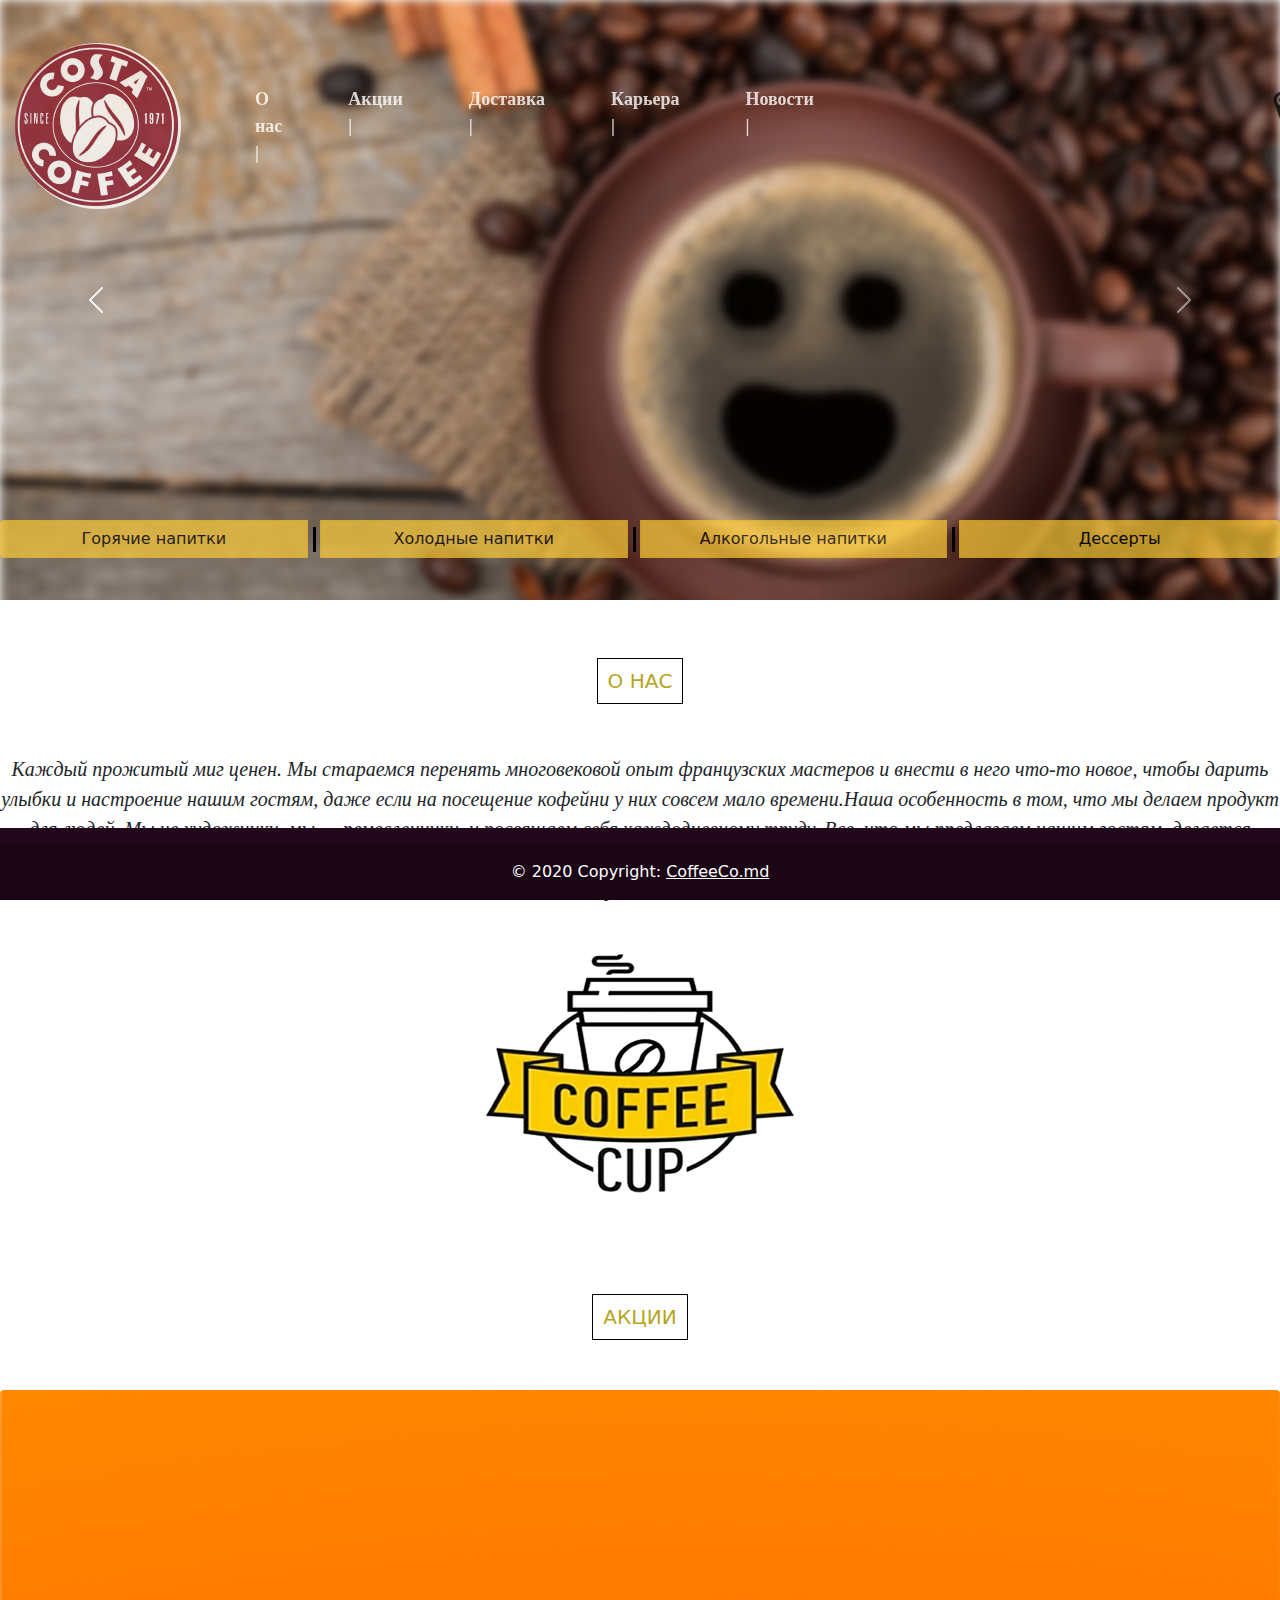
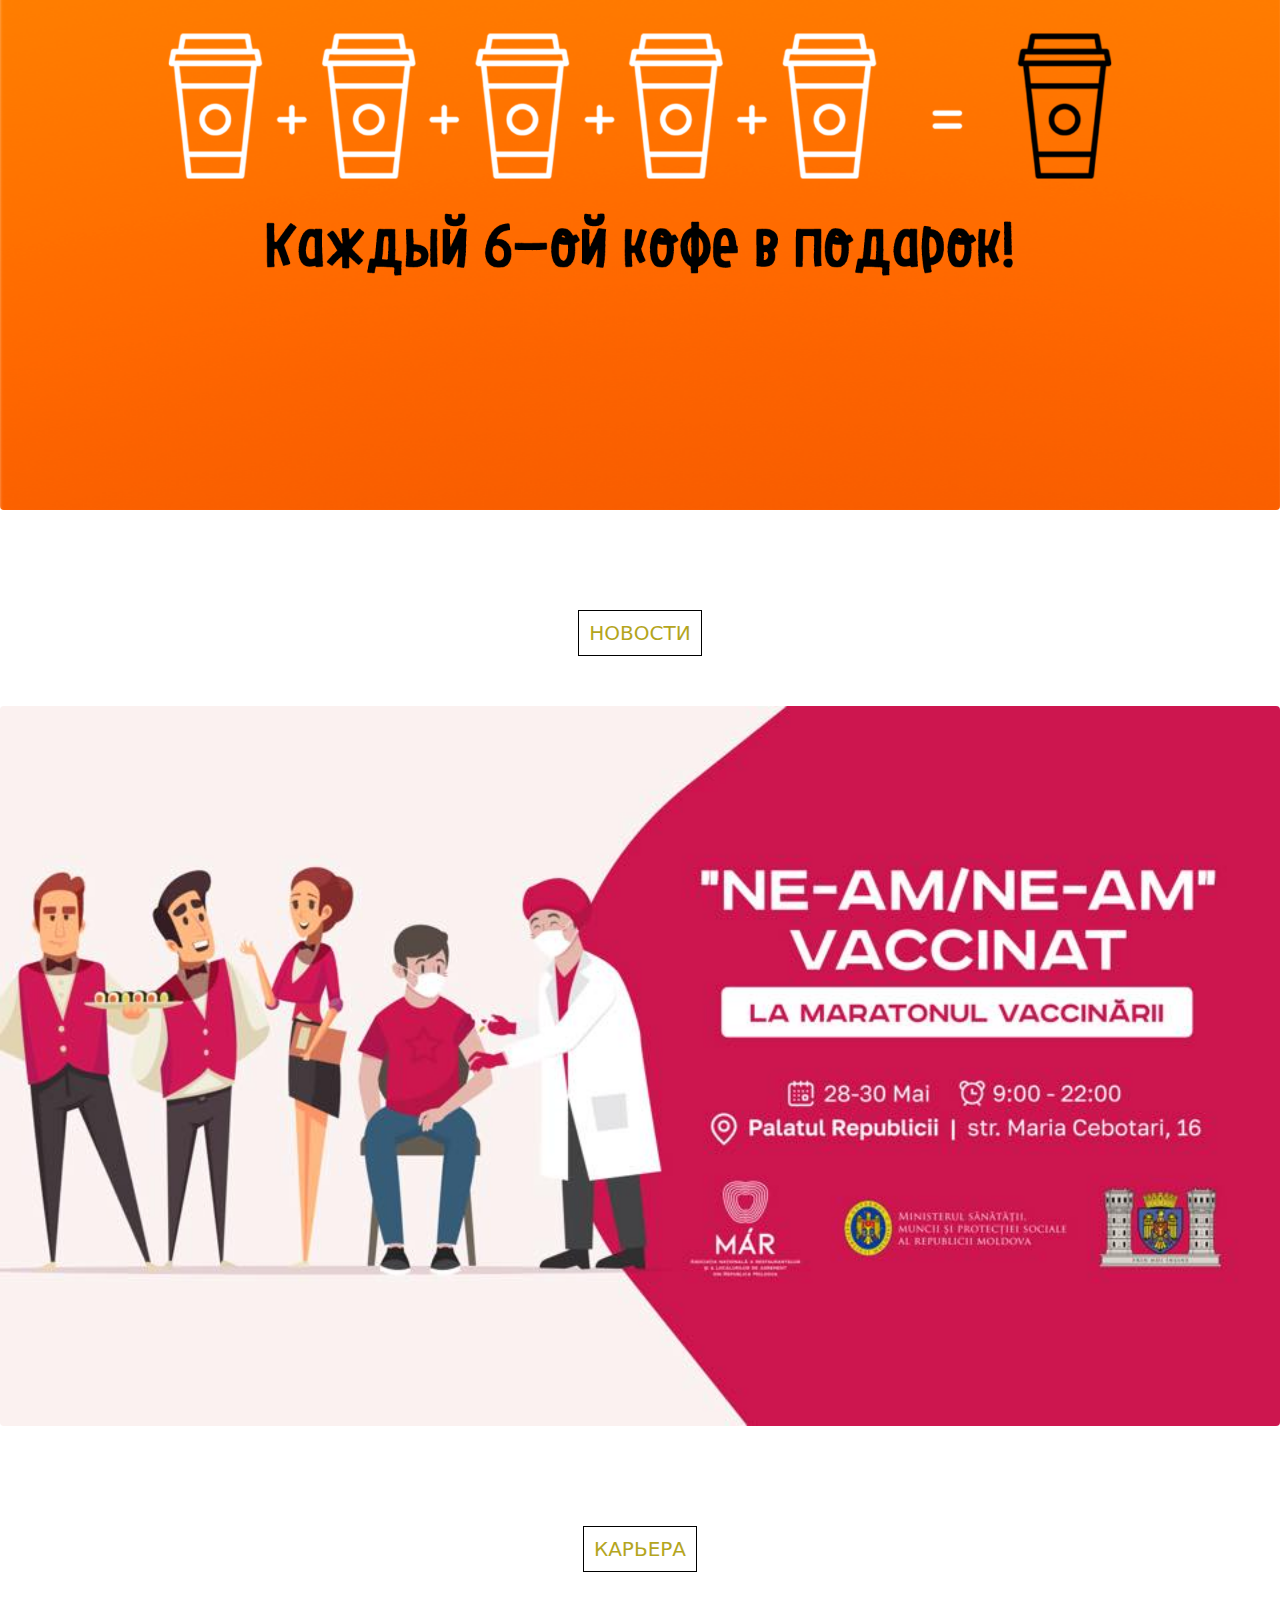
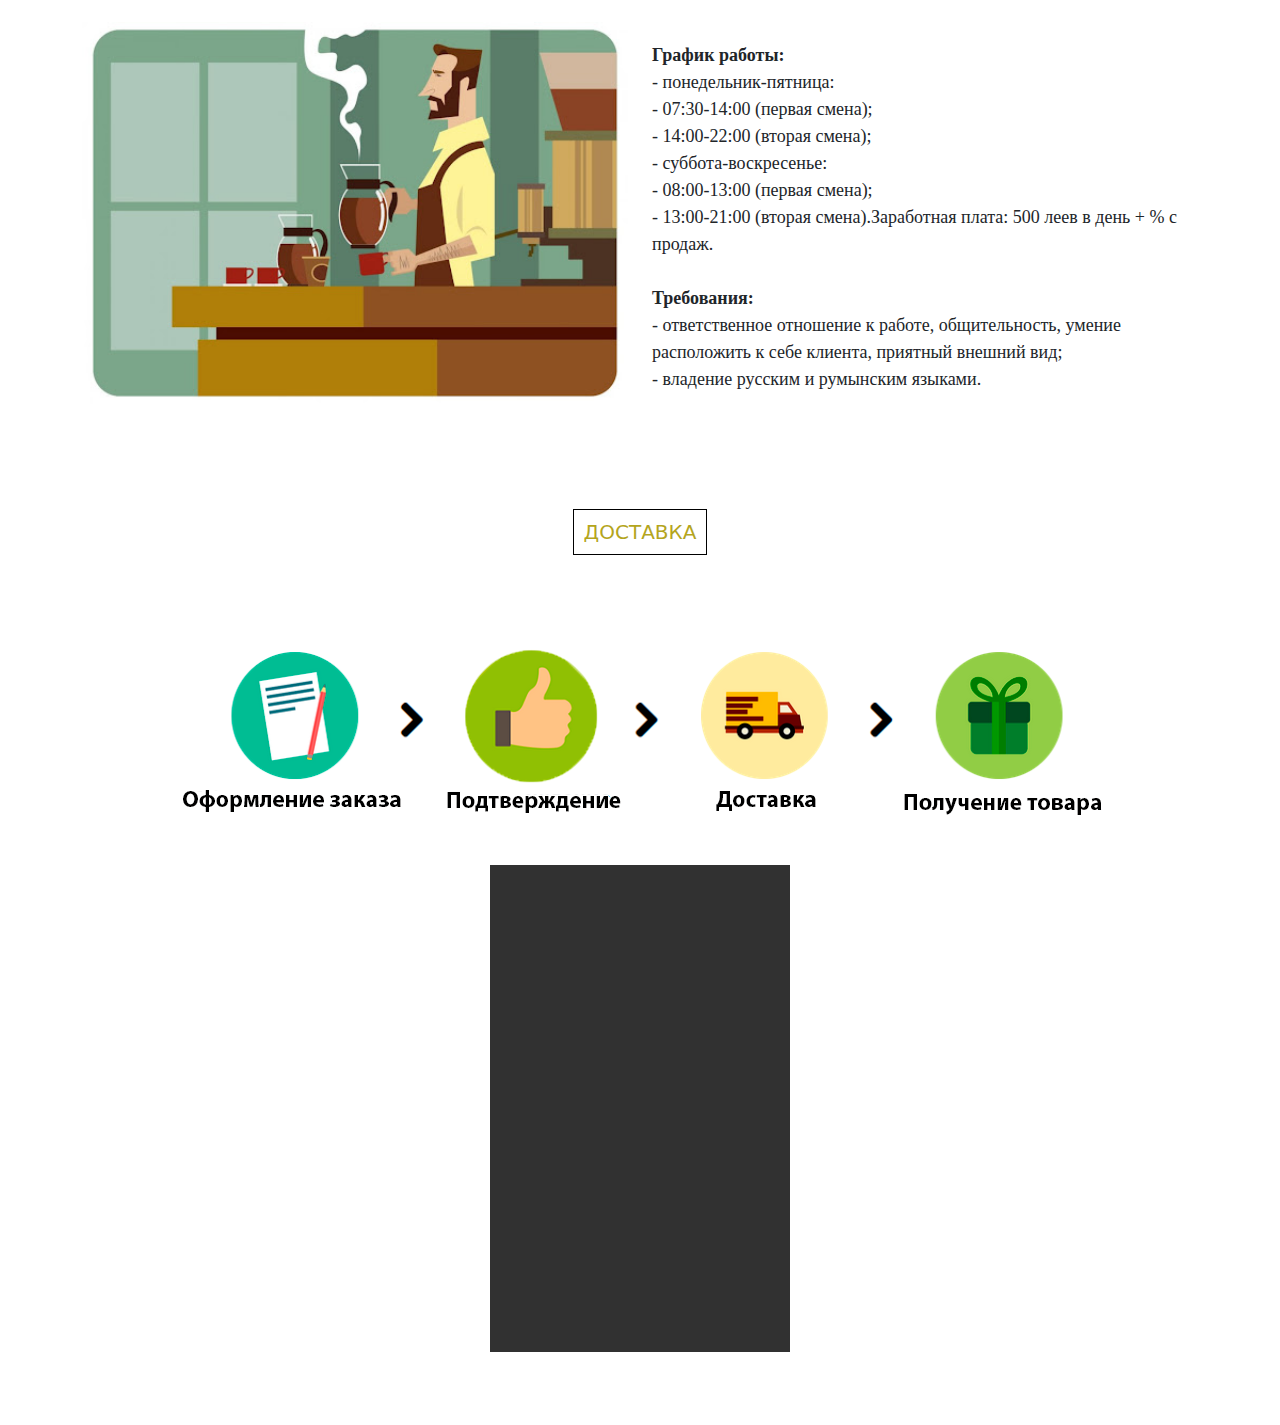
<file: Bootstrap-main/index.html>
<!DOCTYPE html>
<html lang="ru">
    <head>
        <meta charset="utf-8" />
        <title>Coffee Co</title>
        <link rel="icon" href="./img/log.svg" type="image/x-icon" />
        <meta name="viewport" content="width=device-width, initial-scale=1" />
        <link rel="stylesheet" href="css/bootstrap.min.css" />
        <link rel="stylesheet" href="./css/styles.css" />
        <script defer src="js/bootstrap.bundle.min.js"></script>
    </head>

    <body>
        <nav class="navbar navbar-expand-lg navbar-light w-100">
            <a class="navbar-brand" href="#"
                ><img class="logo" src="img/logo.png" alt=""
            /></a>
            <button
                class="navbar-toggler"
                type="button"
                data-toggle="collapse"
                data-target="#navbarSupportedContent"
                aria-controls="navbarSupportedContent"
                aria-expanded="false"
                aria-label="Toggle navigation"
            >
                <span class="navbar-toggler-icon"></span>
            </button>
            <div class="collapse navbar-collapse" id="navbarSupportedContent">
                <ul class="navbar-nav">
                    <li class="nav-item headalign">
                        <a class="nav-link" href="#aboutus">О нас |</a>
                    </li>
                    <li class="nav-item headalign">
                        <a class="nav-link" href="#promo">Акции |</a>
                    </li>
                    <li class="nav-item headalign">
                        <a class="nav-link" href="#livrare">Доставка |</a>
                    </li>
                    <li class="nav-item headalign">
                        <a class="nav-link" href="#carier">Карьера |</a>
                    </li>
                    <li class="nav-item headalign">
                        <a class="nav-link" href="#news">Новости |</a>
                    </li>
                </ul>
                <ul class="navbar-nav align">
                    <li class="nav-item headalign">
                        <img class="mar" src="img/location22.png" alt="" />
                    </li>
                    <li class="nav-item textloc">
                        <p>
                            Бельцы <br />
                            09:00-24:00
                        </p>
                    </li>
                    <li class="nav-item headalign">
                        <img class="mar" src="img/location22.png" alt="" />
                    </li>
                    <li class="nav-item textloc">
                        <p>
                            Кишинев <br />
                            08:00-23:00
                        </p>
                    </li>
                    <li class="nav-item headalign">
                        <img class="mar" src="img/location22.png" alt="" />
                    </li>
                    <li class="nav-item textloc">
                        <p>
                            Единцы <br />
                            07:00-20:00
                        </p>
                    </li>
                </ul>
            </div>
        </nav>
        <div
            id="carouselExampleControls"
            class="carousel slide w-100"
            data-bs-ride="carousel"
        >
            <div class="carousel-inner">
                <div class="carousel-item active">
                    <img
                        class="imgc d-block w-100"
                        src="./img/box3.jpg"
                        alt="..."
                    />
                </div>
                <div class="carousel-item">
                    <img
                        class="imgc d-block w-100"
                        src="./img/box2.jpg"
                        alt="..."
                    />
                </div>
            </div>
            <button
                class="carousel-control-prev"
                type="button"
                data-bs-target="#carouselExampleControls"
                data-bs-slide="prev"
            >
                <span
                    class="carousel-control-prev-icon"
                    aria-hidden="true"
                ></span>
                <span class="visually-hidden">Previous</span>
            </button>
            <button
                class="carousel-control-next"
                type="button"
                data-bs-target="#carouselExampleControls"
                data-bs-slide="next"
            >
                <span
                    class="carousel-control-next-icon"
                    aria-hidden="true"
                ></span>
                <span class="visually-hidden">Next</span>
            </button>
        </div>
        <div class="btn-group btn-group-justified w-100 ab" role="group">
            <div class="btn-group w-100" role="group">
                <a
                    href="hot.html"
                    class="btn btn-warning active"
                    role="button"
                    aria-pressed="true"
                    >Горячие напитки</a
                >
                <div class="lin"></div>
            </div>
            <div class="btn-group w-100" role="group">
                <a
                    href="cold.html"
                    class="btn btn-warning active"
                    role="button"
                    aria-pressed="true"
                    >Холодные напитки</a
                >
                <div class="lin"></div>
            </div>
            <div class="btn-group w-100" role="group">
                <a
                    href="alcdrinks.html"
                    class="btn btn-warning active"
                    role="button"
                    aria-pressed="true"
                    >Алкогольные напитки</a
                >
                <div class="lin"></div>
            </div>
            <div class="btn-group w-100" role="group">
                <a
                    href="desserts.html"
                    class="btn btn-warning active"
                    role="button"
                    aria-pressed="true"
                    >Дессерты</a
                >
            </div>
        </div>
        <div class="alignbody">
            <div class="header-h1">
                <a id="aboutus"></a>
                <h1>О нас</h1>
            </div>
            <p class="textus">
                <i
                    >Каждый прожитый миг ценен. Мы стараемся перенять
                    многовековой опыт французских мастеров и внести в него
                    что-то новое, чтобы дарить улыбки и настроение нашим гостям,
                    даже если на посещение кофейни у них совсем мало
                    времени.Наша особенность в том, что мы делаем продукт для
                    людей. Мы не художники, мы — ремесленники, и посвящаем себя
                    каждодневному труду. Все, что мы предлагаем нашим гостям,
                    делается нашими руками. И качеству сырья, и вкусу конечного
                    продукта, и другим деталям мы уделяем огромное внимание. Для
                    нас наша работа – это призвание.</i
                >
            </p>
            <img
                src="img/coffecup.png"
                class="rounded mx-auto d-block"
                alt=""
            />
        </div>
        <div class="alignbody">
            <a id="promo"></a>
            <div class="header-h1">
                <h1>Акции</h1>
            </div>
            <img
                src="img/promo.png"
                class="rounded mx-auto d-block w-100"
                alt=""
            />
        </div>
        <div class="alignbody">
            <a id="news"></a>
            <div class="header-h1">
                <h1>Новости</h1>
            </div>
            <img
                src="img/news.png"
                class="rounded mx-auto d-block w-100"
                alt=""
            />
        </div>
        <div class="alignbody">
            <a id="carier"></a>
            <div class="header-h1">
                <h1>Карьера</h1>
            </div>
            <div class="container">
                <div class="row">
                    <div class="col-6">
                        <div class="row">
                            <div class="col-12">
                                <img
                                    src="./img/carier.png"
                                    alt=""
                                    style="width: 100%"
                                />
                            </div>
                        </div>
                    </div>
                    <div class="col-lg-6 col-md-12 col-sm-12">
                        <p class="carier">
                            <strong>График работы:</strong><br />
                            - понедельник-пятница:<br />
                            - 07:30-14:00 (первая смена);<br />
                            - 14:00-22:00 (вторая смена);<br />
                            - суббота-воскресенье:<br />
                            - 08:00-13:00 (первая смена);<br />
                            - 13:00-21:00 (вторая смена).Заработная плата: 500
                            леев в день + % с продаж.<br />
                            <br />
                            <strong>Требования:</strong><br />
                            - ответственное отношение к работе, общительность,
                            умение расположить к себе клиента, приятный внешний
                            вид;<br />
                            - владение русским и румынским языками.
                        </p>
                    </div>
                </div>
            </div>
            <div class="alignbody sp">
                <a id="livrare"></a>
                <div class="header-h1">
                    <h1>Доставка</h1>
                </div>
                <img
                    src="img/livrare2.png"
                    class="rounded mx-auto d-block w-100"
                    alt=""
                />
            </div>
            <div class="footer">
                <div class="space"></div>
                <div class="spg">
                    <iframe
                        src="https://www.google.com/maps/d/embed?mid=1qjvCikpOAFsncTKG2atYItO9Q2Js4f0O"
                        class="iframeClass"
                    ></iframe>
                </div>
            </div>
        </div>

        <footer
            class="text-center text-white fixed-bottom"
            style="background-color: #21081a"
        >
            <div class="container p-2"></div>
            <div
                class="text-center p-3"
                style="background-color: rgba(0, 0, 0, 0.2)"
            >
                © 2020 Copyright:
                <a class="text-white" href="https://coffeeco.md/"
                    >CoffeeCo.md</a
                >
            </div>
        </footer>
    </body>
</html>
</file>
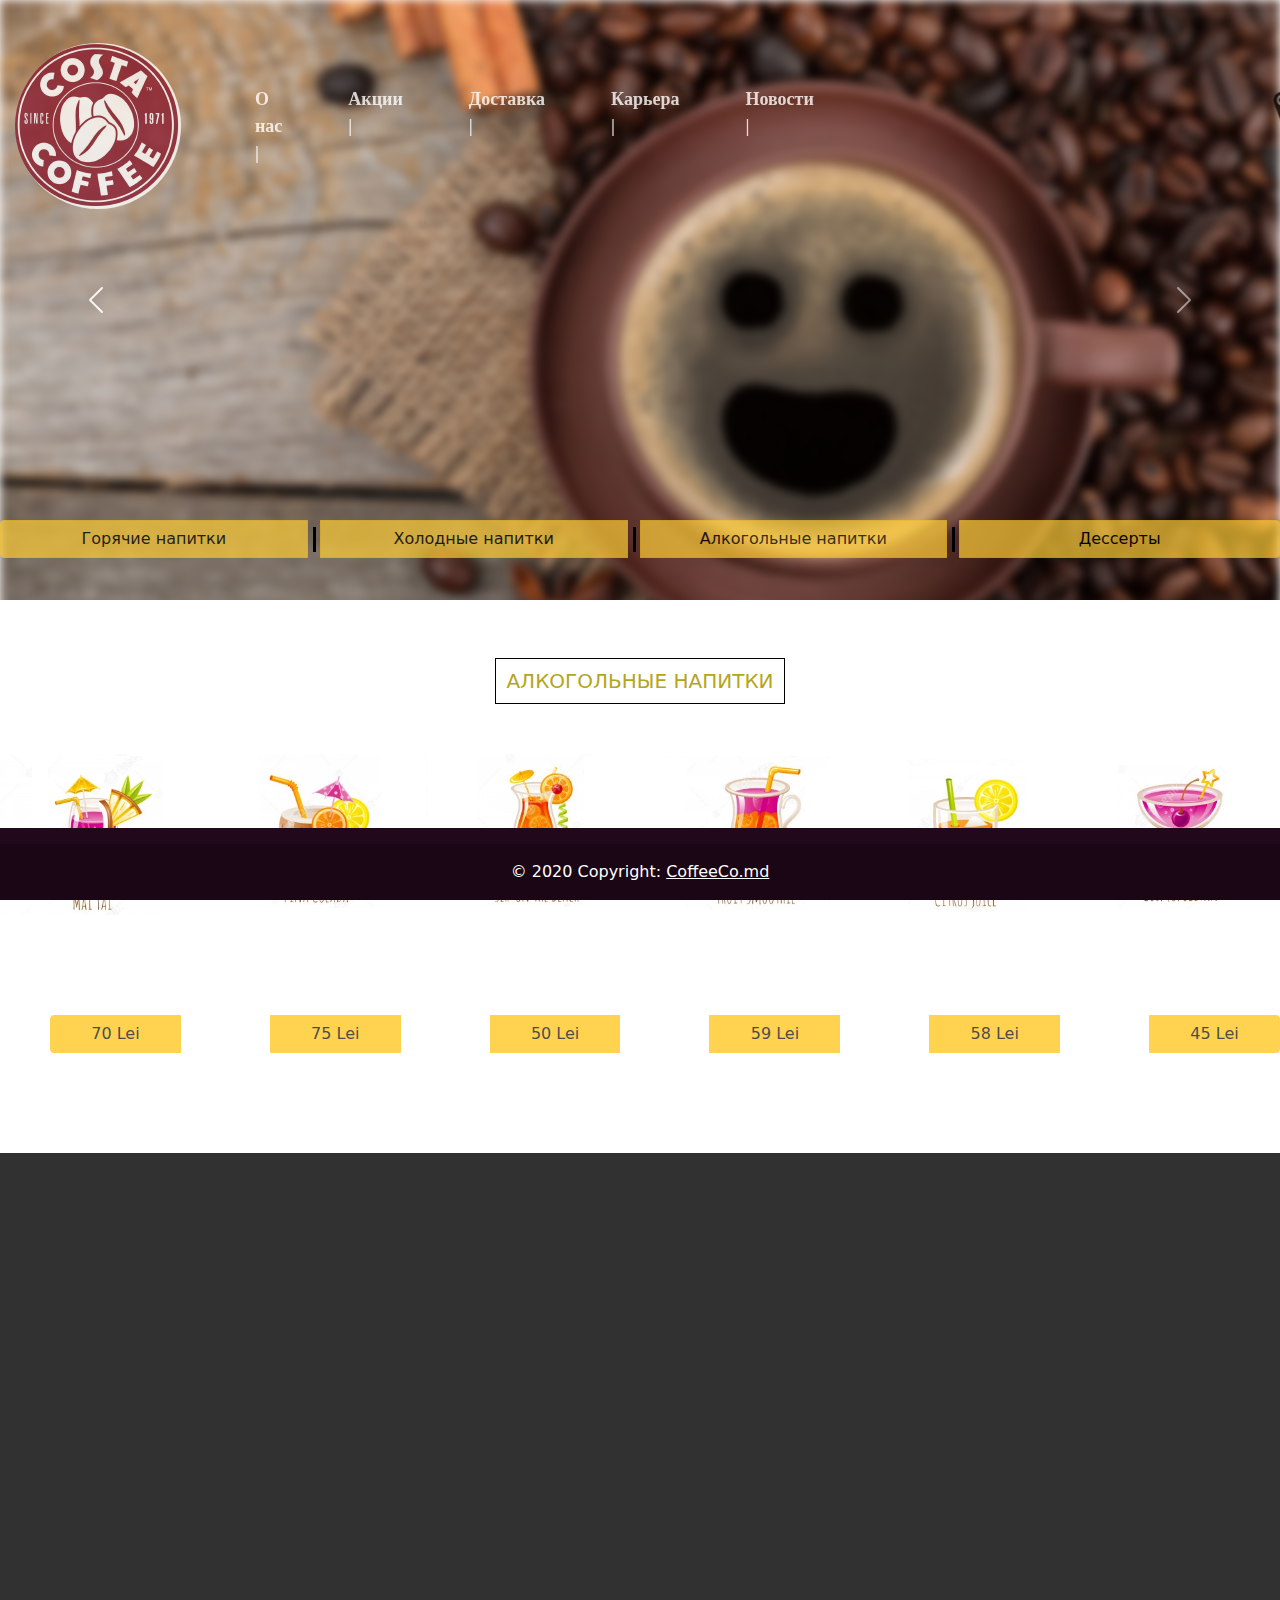
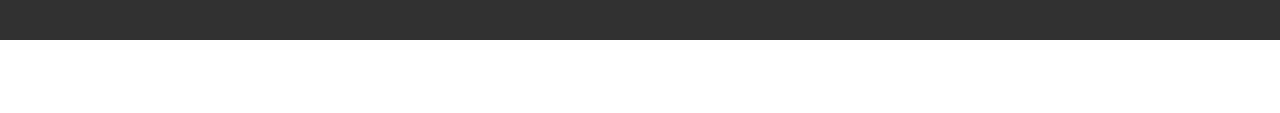
<file: alcdrinks.html>
<!DOCTYPE html>
<html lang="ru">
    <head>
        <meta charset="utf-8" />
        <title>Coffee Co</title>
        <link rel="icon" href="./img/log.svg" type="image/x-icon" />
        <meta name="viewport" content="width=device-width, initial-scale=1" />
        <link rel="stylesheet" href="css/bootstrap.min.css" />
        <link rel="stylesheet" href="./css/styles.css" />
        <script defer src="js/bootstrap.bundle.min.js"></script>
    </head>

    <body>
        <nav class="navbar navbar-expand-lg navbar-light w-100">
            <a class="navbar-brand" href="#"
                ><img class="logo" src="img/logo.png" alt=""
            /></a>
            <button
                class="navbar-toggler"
                type="button"
                data-toggle="collapse"
                data-target="#navbarSupportedContent"
                aria-controls="navbarSupportedContent"
                aria-expanded="false"
                aria-label="Toggle navigation"
            >
                <span class="navbar-toggler-icon"></span>
            </button>
            <div class="collapse navbar-collapse" id="navbarSupportedContent">
                <ul class="navbar-nav">
                    <li class="nav-item headalign">
                        <a class="nav-link" href="#aboutus">О нас |</a>
                    </li>
                    <li class="nav-item headalign">
                        <a class="nav-link" href="#promo">Акции |</a>
                    </li>
                    <li class="nav-item headalign">
                        <a class="nav-link" href="#livrare">Доставка |</a>
                    </li>
                    <li class="nav-item headalign">
                        <a class="nav-link" href="#carier">Карьера |</a>
                    </li>
                    <li class="nav-item headalign">
                        <a class="nav-link" href="#news">Новости |</a>
                    </li>
                </ul>
                <ul class="navbar-nav align">
                    <li class="nav-item headalign">
                        <img class="mar" src="./img/location22.png" alt="" />
                    </li>
                    <li class="nav-item textloc">
                        <p>
                            Бельцы <br />
                            09:00-24:00
                        </p>
                    </li>
                    <li class="nav-item headalign">
                        <img class="mar" src="./img/location22.png" alt="" />
                    </li>
                    <li class="nav-item textloc">
                        <p>
                            Кишинев <br />
                            08:00-23:00
                        </p>
                    </li>
                    <li class="nav-item headalign">
                        <img class="mar" src="./img/location22.png" alt="" />
                    </li>
                    <li class="nav-item textloc">
                        <p>
                            Единцы <br />
                            07:00-20:00
                        </p>
                    </li>
                </ul>
            </div>
        </nav>
        <div
            id="carouselExampleControls"
            class="carousel slide w-100"
            data-bs-ride="carousel"
        >
            <div class="carousel-inner">
                <div class="carousel-item active">
                    <img
                        class="imgc d-block w-100"
                        src="./img/box3.jpg"
                        alt="..."
                    />
                </div>
                <div class="carousel-item">
                    <img
                        class="imgc d-block w-100"
                        src="./img/box2.jpg"
                        alt="..."
                    />
                </div>
            </div>
            <button
                class="carousel-control-prev"
                type="button"
                data-bs-target="#carouselExampleControls"
                data-bs-slide="prev"
            >
                <span
                    class="carousel-control-prev-icon"
                    aria-hidden="true"
                ></span>
                <span class="visually-hidden">Previous</span>
            </button>
            <button
                class="carousel-control-next"
                type="button"
                data-bs-target="#carouselExampleControls"
                data-bs-slide="next"
            >
                <span
                    class="carousel-control-next-icon"
                    aria-hidden="true"
                ></span>
                <span class="visually-hidden">Next</span>
            </button>
        </div>
        <div class="btn-group btn-group-justified w-100 ab" role="group">
            <div class="btn-group w-100" role="group">
                <a
                    href="hot.html"
                    class="btn btn-warning active"
                    role="button"
                    aria-pressed="true"
                    >Горячие напитки</a
                >
                <div class="lin"></div>
            </div>
            <div class="btn-group w-100" role="group">
                <a
                    href="cold.html"
                    class="btn btn-warning active"
                    role="button"
                    aria-pressed="true"
                    >Холодные напитки</a
                >
                <div class="lin"></div>
            </div>
            <div class="btn-group w-100" role="group">
                <a
                    href="alcdrinks.html"
                    class="btn btn-warning active"
                    role="button"
                    aria-pressed="true"
                    >Алкогольные напитки</a
                >
                <div class="lin"></div>
            </div>
            <div class="btn-group w-100" role="group">
                <a
                    href="desserts.html"
                    class="btn btn-warning active"
                    role="button"
                    aria-pressed="true"
                    >Дессерты</a
                >
            </div>
        </div>
        <div class="alignbody">
            <div class="header-h1">
                <a id="aboutus"></a>
                <h1>Алкогольные напитки</h1>
            </div>
            <img
                src="./img/alccocktails.png"
                class="rounded mx-auto d-block w-100"
                alt=""
            />
            <div class="btn-group w-100 al" role="group">
                <button type="button" class="btn btn-warning frpr">
                    70 Lei
                </button>
                <button type="button" class="btn btn-warning sc">75 Lei</button>
                <button type="button" class="btn btn-warning thpr">
                    50 Lei
                </button>
                <button type="button" class="btn btn-warning frpt">
                    59 Lei
                </button>
                <button type="button" class="btn btn-warning fv">58 Lei</button>
                <button type="button" class="btn btn-warning sa">45 Lei</button>
            </div>
        </div>

        <div class="footer">
            <div class="space"></div>
            <div class="spg">
                <iframe
                    class="iframeClass"
                    src="https://www.google.com/maps/d/embed?mid=1qjvCikpOAFsncTKG2atYItO9Q2Js4f0O"
                ></iframe>
            </div>
        </div>

        <footer
            class="text-center text-white fixed-bottom"
            style="background-color: #21081a"
        >
            <div class="container p-2"></div>
            <div
                class="text-center p-3"
                style="background-color: rgba(0, 0, 0, 0.2)"
            >
                © 2020 Copyright:
                <a class="text-white" href="https://coffeeco.md/"
                    >CoffeeCo.md</a
                >
            </div>
        </footer>
    </body>
</html>
</file>
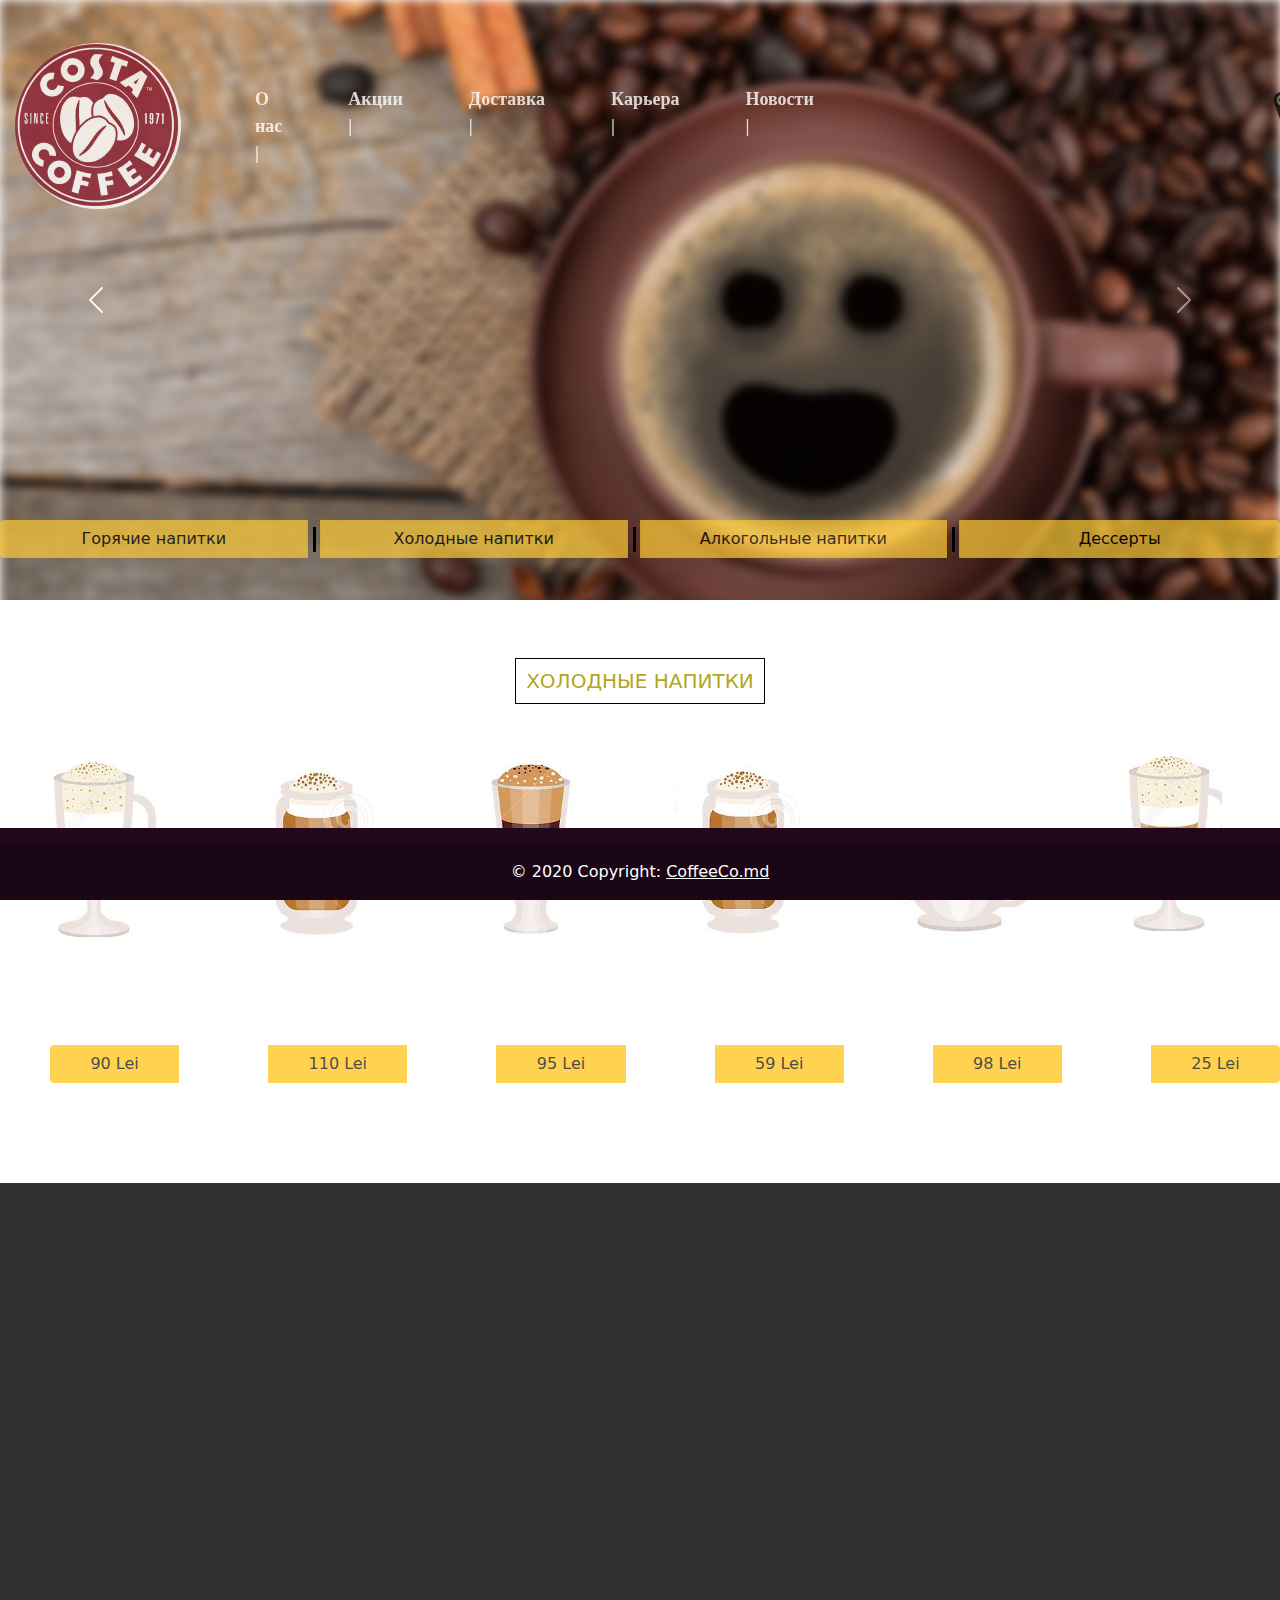
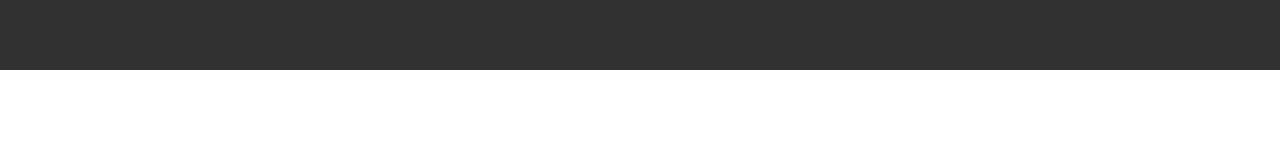
<file: cold.html>
<!DOCTYPE html>
<html lang="ru">
    <head>
        <meta charset="utf-8" />
        <title>Coffee Co</title>
        <link rel="icon" href="./img/log.svg" type="image/x-icon" />
        <meta name="viewport" content="width=device-width, initial-scale=1" />
        <link rel="stylesheet" href="css/bootstrap.min.css" />
        <link rel="stylesheet" href="./css/styles.css" />
        <script defer src="js/bootstrap.bundle.min.js"></script>
    </head>

    <body>
        <nav class="navbar navbar-expand-lg navbar-light w-100">
            <a class="navbar-brand" href="#"
                ><img class="logo" src="img/logo.png" alt=""
            /></a>
            <button
                class="navbar-toggler"
                type="button"
                data-toggle="collapse"
                data-target="#navbarSupportedContent"
                aria-controls="navbarSupportedContent"
                aria-expanded="false"
                aria-label="Toggle navigation"
            >
                <span class="navbar-toggler-icon"></span>
            </button>
            <div class="collapse navbar-collapse" id="navbarSupportedContent">
                <ul class="navbar-nav">
                    <li class="nav-item headalign">
                        <a class="nav-link" href="#aboutus">О нас |</a>
                    </li>
                    <li class="nav-item headalign">
                        <a class="nav-link" href="#promo">Акции |</a>
                    </li>
                    <li class="nav-item headalign">
                        <a class="nav-link" href="#livrare">Доставка |</a>
                    </li>
                    <li class="nav-item headalign">
                        <a class="nav-link" href="#carier">Карьера |</a>
                    </li>
                    <li class="nav-item headalign">
                        <a class="nav-link" href="#news">Новости |</a>
                    </li>
                </ul>
                <ul class="navbar-nav align">
                    <li class="nav-item headalign">
                        <img class="mar" src="img/location22.png" alt="" />
                    </li>
                    <li class="nav-item textloc">
                        <p>
                            Бельцы <br />
                            09:00-24:00
                        </p>
                    </li>
                    <li class="nav-item headalign">
                        <img class="mar" src="img/location22.png" alt="" />
                    </li>
                    <li class="nav-item textloc">
                        <p>
                            Кишинев <br />
                            08:00-23:00
                        </p>
                    </li>
                    <li class="nav-item headalign">
                        <img class="mar" src="img/location22.png" alt="" />
                    </li>
                    <li class="nav-item textloc">
                        <p>
                            Единцы <br />
                            07:00-20:00
                        </p>
                    </li>
                </ul>
            </div>
        </nav>
        <div
            id="carouselExampleControls"
            class="carousel slide w-100"
            data-bs-ride="carousel"
        >
            <div class="carousel-inner">
                <div class="carousel-item active">
                    <img
                        class="imgc d-block w-100"
                        src="./img/box3.jpg"
                        alt="..."
                    />
                </div>
                <div class="carousel-item">
                    <img
                        class="imgc d-block w-100"
                        src="./img/box2.jpg"
                        alt="..."
                    />
                </div>
            </div>
            <button
                class="carousel-control-prev"
                type="button"
                data-bs-target="#carouselExampleControls"
                data-bs-slide="prev"
            >
                <span
                    class="carousel-control-prev-icon"
                    aria-hidden="true"
                ></span>
                <span class="visually-hidden">Previous</span>
            </button>
            <button
                class="carousel-control-next"
                type="button"
                data-bs-target="#carouselExampleControls"
                data-bs-slide="next"
            >
                <span
                    class="carousel-control-next-icon"
                    aria-hidden="true"
                ></span>
                <span class="visually-hidden">Next</span>
            </button>
        </div>
        <div class="btn-group btn-group-justified w-100 ab" role="group">
            <div class="btn-group w-100" role="group">
                <a
                    href="hot.html"
                    class="btn btn-warning active"
                    role="button"
                    aria-pressed="true"
                    >Горячие напитки</a
                >
                <div class="lin"></div>
            </div>
            <div class="btn-group w-100" role="group">
                <a
                    href="cold.html"
                    class="btn btn-warning active"
                    role="button"
                    aria-pressed="true"
                    >Холодные напитки</a
                >
                <div class="lin"></div>
            </div>
            <div class="btn-group w-100" role="group">
                <a
                    href="alcdrinks.html"
                    class="btn btn-warning active"
                    role="button"
                    aria-pressed="true"
                    >Алкогольные напитки</a
                >
                <div class="lin"></div>
            </div>
            <div class="btn-group w-100" role="group">
                <a
                    href="desserts.html"
                    class="btn btn-warning active"
                    role="button"
                    aria-pressed="true"
                    >Дессерты</a
                >
            </div>
        </div>
        <div class="alignbody">
            <div class="header-h1">
                <a id="aboutus"></a>
                <h1>Холодные напитки</h1>
            </div>
            <img
                src="img/cld.png"
                class="rounded mx-auto d-block w-100"
                alt=""
            />
            <div class="btn-group w-100 al" role="group">
                <button type="button" class="btn btn-warning frpr">
                    90 Lei
                </button>
                <button type="button" class="btn btn-warning sc">
                    110 Lei
                </button>
                <button type="button" class="btn btn-warning thpr">
                    95 Lei
                </button>
                <button type="button" class="btn btn-warning frpt">
                    59 Lei
                </button>
                <button type="button" class="btn btn-warning fv">98 Lei</button>
                <button type="button" class="btn btn-warning sa">25 Lei</button>
            </div>
        </div>

        <div class="footer">
            <div class="space"></div>
            <div class="spg">
                <iframe
                    class="iframeClass"
                    src="https://www.google.com/maps/d/embed?mid=1qjvCikpOAFsncTKG2atYItO9Q2Js4f0O"
                ></iframe>
            </div>
        </div>

        <footer
            class="text-center text-white fixed-bottom"
            style="background-color: #21081a"
        >
            <div class="container p-2"></div>
            <div
                class="text-center p-3"
                style="background-color: rgba(0, 0, 0, 0.2)"
            >
                © 2020 Copyright:
                <a class="text-white" href="https://coffeeco.md/"
                    >CoffeeCo.md</a
                >
            </div>
        </footer>
    </body>
</html>
</file>
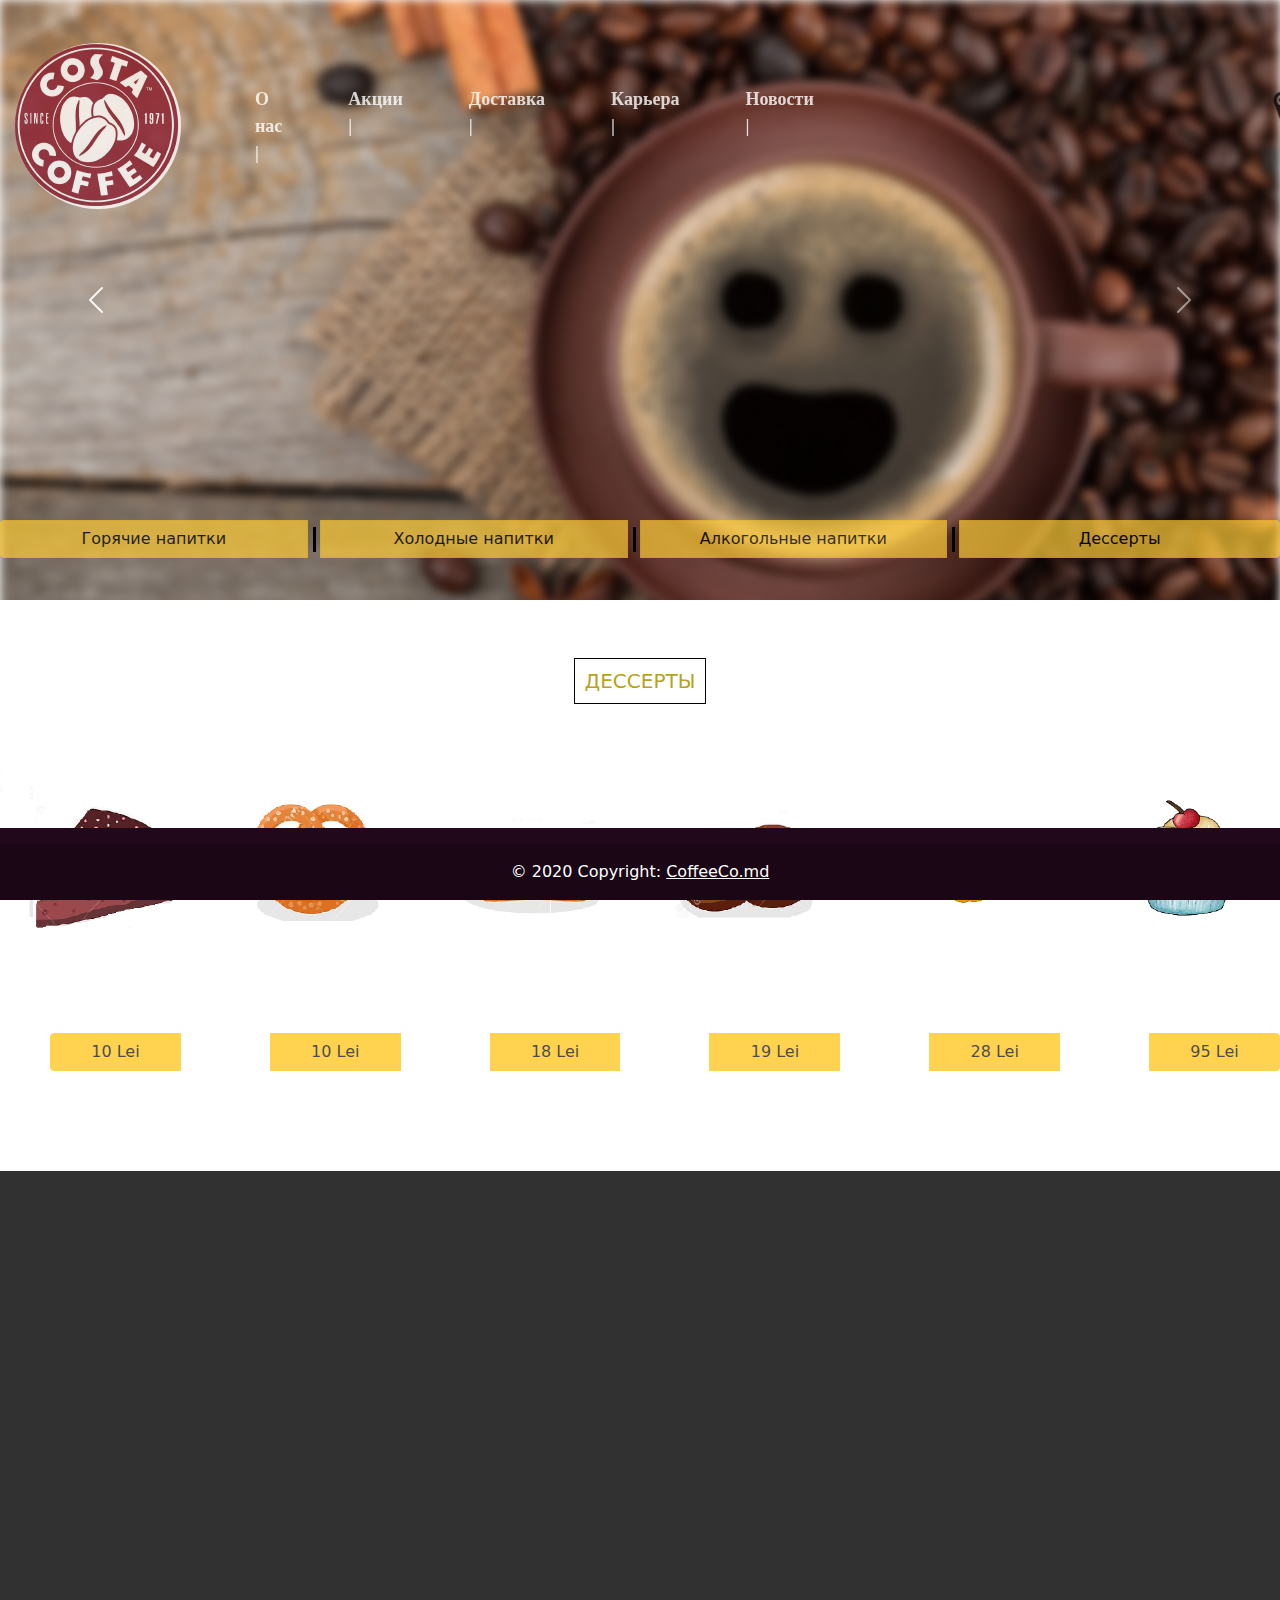
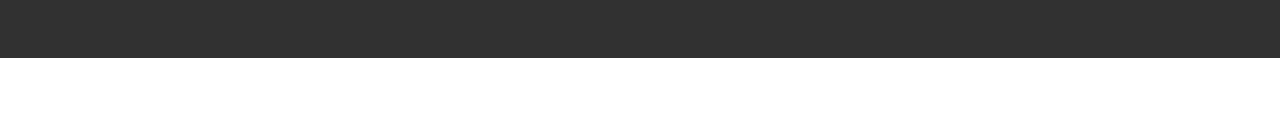
<file: Bootstrap-main/desserts.html>
<!DOCTYPE html>
<html lang="ru">
    <head>
        <meta charset="utf-8" />
        <title>Coffee Co</title>
        <link rel="icon" href="./img/log.svg" type="image/x-icon" />
        <meta name="viewport" content="width=device-width, initial-scale=1" />
        <link rel="stylesheet" href="css/bootstrap.min.css" />
        <link rel="stylesheet" href="./css/styles.css" />
        <script defer src="js/bootstrap.bundle.min.js"></script>
    </head>

    <body>
        <nav class="navbar navbar-expand-lg navbar-light w-100">
            <a class="navbar-brand" href="#"
                ><img class="logo" src="img/logo.png" alt=""
            /></a>
            <button
                class="navbar-toggler"
                type="button"
                data-toggle="collapse"
                data-target="#navbarSupportedContent"
                aria-controls="navbarSupportedContent"
                aria-expanded="false"
                aria-label="Toggle navigation"
            >
                <span class="navbar-toggler-icon"></span>
            </button>
            <div class="collapse navbar-collapse" id="navbarSupportedContent">
                <ul class="navbar-nav">
                    <li class="nav-item headalign">
                        <a class="nav-link" href="#aboutus">О нас |</a>
                    </li>
                    <li class="nav-item headalign">
                        <a class="nav-link" href="#promo">Акции |</a>
                    </li>
                    <li class="nav-item headalign">
                        <a class="nav-link" href="#livrare">Доставка |</a>
                    </li>
                    <li class="nav-item headalign">
                        <a class="nav-link" href="#carier">Карьера |</a>
                    </li>
                    <li class="nav-item headalign">
                        <a class="nav-link" href="#news">Новости |</a>
                    </li>
                </ul>
                <ul class="navbar-nav align">
                    <li class="nav-item headalign">
                        <img class="mar" src="img/location22.png" alt="" />
                    </li>
                    <li class="nav-item textloc">
                        <p>
                            Бельцы <br />
                            09:00-24:00
                        </p>
                    </li>
                    <li class="nav-item headalign">
                        <img class="mar" src="img/location22.png" alt="" />
                    </li>
                    <li class="nav-item textloc">
                        <p>
                            Кишинев <br />
                            08:00-23:00
                        </p>
                    </li>
                    <li class="nav-item headalign">
                        <img class="mar" src="img/location22.png" alt="" />
                    </li>
                    <li class="nav-item textloc">
                        <p>
                            Единцы <br />
                            07:00-20:00
                        </p>
                    </li>
                </ul>
            </div>
        </nav>
        <div
            id="carouselExampleControls"
            class="carousel slide w-100"
            data-bs-ride="carousel"
        >
            <div class="carousel-inner">
                <div class="carousel-item active">
                    <img
                        class="imgc d-block w-100"
                        src="./img/box3.jpg"
                        alt="..."
                    />
                </div>
                <div class="carousel-item">
                    <img
                        class="imgc d-block w-100"
                        src="./img/box2.jpg"
                        alt="..."
                    />
                </div>
            </div>
            <button
                class="carousel-control-prev"
                type="button"
                data-bs-target="#carouselExampleControls"
                data-bs-slide="prev"
            >
                <span
                    class="carousel-control-prev-icon"
                    aria-hidden="true"
                ></span>
                <span class="visually-hidden">Previous</span>
            </button>
            <button
                class="carousel-control-next"
                type="button"
                data-bs-target="#carouselExampleControls"
                data-bs-slide="next"
            >
                <span
                    class="carousel-control-next-icon"
                    aria-hidden="true"
                ></span>
                <span class="visually-hidden">Next</span>
            </button>
        </div>
        <div class="btn-group btn-group-justified w-100 ab" role="group">
            <div class="btn-group w-100" role="group">
                <a
                    href="hot.html"
                    class="btn btn-warning active"
                    role="button"
                    aria-pressed="true"
                    >Горячие напитки</a
                >
                <div class="lin"></div>
            </div>
            <div class="btn-group w-100" role="group">
                <a
                    href="cold.html"
                    class="btn btn-warning active"
                    role="button"
                    aria-pressed="true"
                    >Холодные напитки</a
                >
                <div class="lin"></div>
            </div>
            <div class="btn-group w-100" role="group">
                <a
                    href="alcdrinks.html"
                    class="btn btn-warning active"
                    role="button"
                    aria-pressed="true"
                    >Алкогольные напитки</a
                >
                <div class="lin"></div>
            </div>
            <div class="btn-group w-100" role="group">
                <a
                    href="desserts.html"
                    class="btn btn-warning active"
                    role="button"
                    aria-pressed="true"
                    >Дессерты</a
                >
            </div>
        </div>
        <div class="alignbody">
            <div class="header-h1">
                <a id="aboutus"></a>
                <h1>Дессерты</h1>
            </div>
            <img
                src="img/desserts.png"
                class="rounded mx-auto d-block w-100"
                alt=""
            />
            <div class="btn-group w-100 al" role="group">
                <button type="button" class="btn btn-warning frpr">
                    10 Lei
                </button>
                <button type="button" class="btn btn-warning sc">10 Lei</button>
                <button type="button" class="btn btn-warning thpr">
                    18 Lei
                </button>
                <button type="button" class="btn btn-warning frpt">
                    19 Lei
                </button>
                <button type="button" class="btn btn-warning fv">28 Lei</button>
                <button type="button" class="btn btn-warning sa">95 Lei</button>
            </div>
        </div>

        <div class="footer">
            <div class="space"></div>
            <div class="spg">
                <iframe
                    src="https://www.google.com/maps/d/embed?mid=1qjvCikpOAFsncTKG2atYItO9Q2Js4f0O"
                    class="iframeClass"
                ></iframe>
            </div>
        </div>

        <footer
            class="text-center text-white fixed-bottom"
            style="background-color: #21081a"
        >
            <div class="container p-2"></div>
            <div
                class="text-center p-3"
                style="background-color: rgba(0, 0, 0, 0.2)"
            >
                © 2020 Copyright:
                <a class="text-white" href="https://coffeeco.md/"
                    >CoffeeCo.md</a
                >
            </div>
        </footer>
    </body>
</html>
</file>
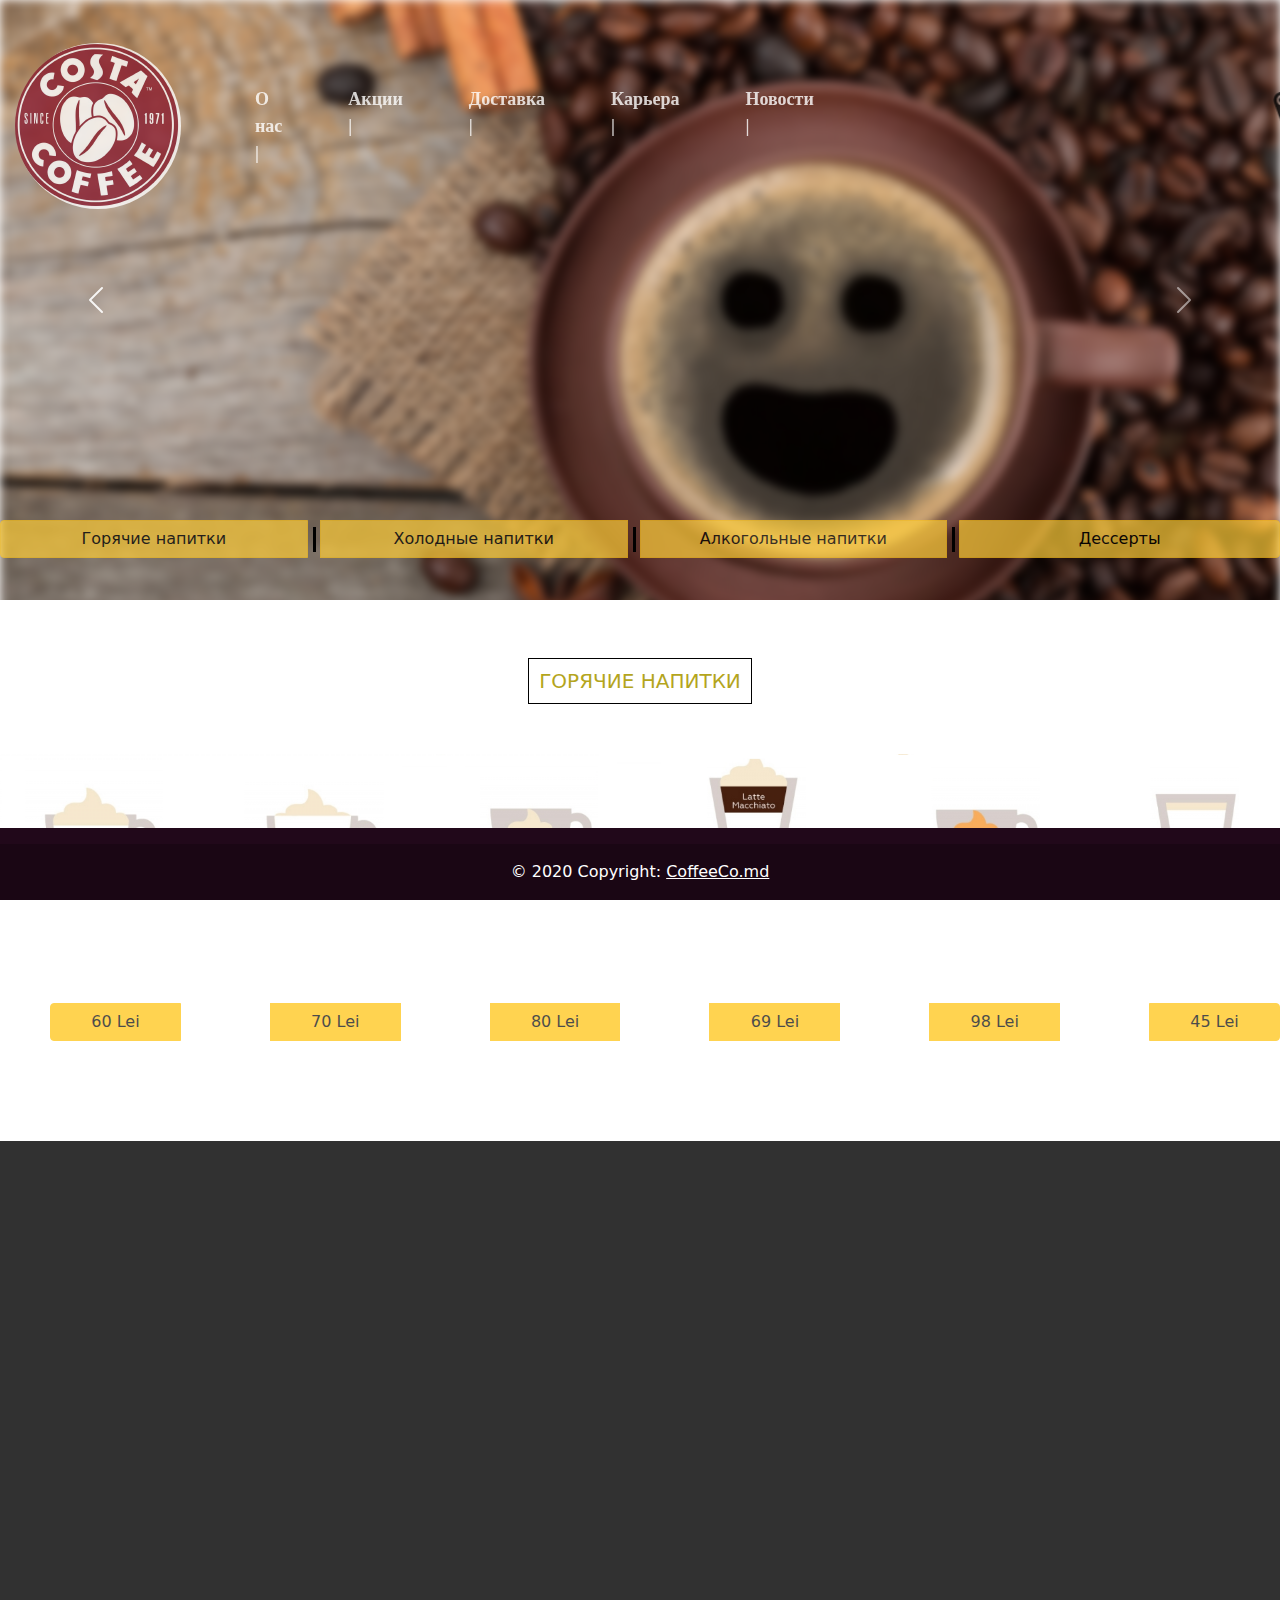
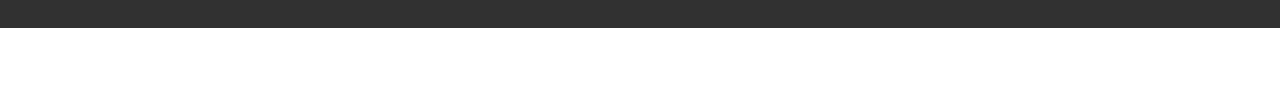
<file: Bootstrap-main/hot.html>
<!DOCTYPE html>
<html lang="ru">
    <head>
        <meta charset="utf-8" />
        <title>Coffee Co</title>
        <link rel="icon" href="./img/log.svg" type="image/x-icon" />
        <meta name="viewport" content="width=device-width, initial-scale=1" />
        <link rel="stylesheet" href="css/bootstrap.min.css" />
        <link rel="stylesheet" href="./css/styles.css" />
        <script defer src="js/bootstrap.bundle.min.js"></script>
    </head>

    <body>
        <nav class="navbar navbar-expand-lg navbar-light w-100">
            <a class="navbar-brand" href="#"
                ><img class="logo" src="img/logo.png" alt=""
            /></a>
            <button
                class="navbar-toggler"
                type="button"
                data-toggle="collapse"
                data-target="#navbarSupportedContent"
                aria-controls="navbarSupportedContent"
                aria-expanded="false"
                aria-label="Toggle navigation"
            >
                <span class="navbar-toggler-icon"></span>
            </button>
            <div class="collapse navbar-collapse" id="navbarSupportedContent">
                <ul class="navbar-nav">
                    <li class="nav-item headalign">
                        <a class="nav-link" href="#aboutus">О нас |</a>
                    </li>
                    <li class="nav-item headalign">
                        <a class="nav-link" href="#promo">Акции |</a>
                    </li>
                    <li class="nav-item headalign">
                        <a class="nav-link" href="#livrare">Доставка |</a>
                    </li>
                    <li class="nav-item headalign">
                        <a class="nav-link" href="#carier">Карьера |</a>
                    </li>
                    <li class="nav-item headalign">
                        <a class="nav-link" href="#news">Новости |</a>
                    </li>
                </ul>
                <ul class="navbar-nav align">
                    <li class="nav-item headalign">
                        <img class="mar" src="img/location22.png" alt="" />
                    </li>
                    <li class="nav-item textloc">
                        <p>
                            Бельцы <br />
                            09:00-24:00
                        </p>
                    </li>
                    <li class="nav-item headalign">
                        <img class="mar" src="img/location22.png" alt="" />
                    </li>
                    <li class="nav-item textloc">
                        <p>
                            Кишинев <br />
                            08:00-23:00
                        </p>
                    </li>
                    <li class="nav-item headalign">
                        <img class="mar" src="img/location22.png" alt="" />
                    </li>
                    <li class="nav-item textloc">
                        <p>
                            Единцы <br />
                            07:00-20:00
                        </p>
                    </li>
                </ul>
            </div>
        </nav>
        <div
            id="carouselExampleControls"
            class="carousel slide w-100"
            data-bs-ride="carousel"
        >
            <div class="carousel-inner">
                <div class="carousel-item active">
                    <img
                        class="imgc d-block w-100"
                        src="./img/box3.jpg"
                        alt="..."
                    />
                </div>
                <div class="carousel-item">
                    <img
                        class="imgc d-block w-100"
                        src="./img/box2.jpg"
                        alt="..."
                    />
                </div>
            </div>
            <button
                class="carousel-control-prev"
                type="button"
                data-bs-target="#carouselExampleControls"
                data-bs-slide="prev"
            >
                <span
                    class="carousel-control-prev-icon"
                    aria-hidden="true"
                ></span>
                <span class="visually-hidden">Previous</span>
            </button>
            <button
                class="carousel-control-next"
                type="button"
                data-bs-target="#carouselExampleControls"
                data-bs-slide="next"
            >
                <span
                    class="carousel-control-next-icon"
                    aria-hidden="true"
                ></span>
                <span class="visually-hidden">Next</span>
            </button>
        </div>
        <div class="btn-group btn-group-justified w-100 ab" role="group">
            <div class="btn-group w-100" role="group">
                <a
                    href="hot.html"
                    class="btn btn-warning active"
                    role="button"
                    aria-pressed="true"
                    >Горячие напитки</a
                >
                <div class="lin"></div>
            </div>
            <div class="btn-group w-100" role="group">
                <a
                    href="cold.html"
                    class="btn btn-warning active"
                    role="button"
                    aria-pressed="true"
                    >Холодные напитки</a
                >
                <div class="lin"></div>
            </div>
            <div class="btn-group w-100" role="group">
                <a
                    href="alcdrinks.html"
                    class="btn btn-warning active"
                    role="button"
                    aria-pressed="true"
                    >Алкогольные напитки</a
                >
                <div class="lin"></div>
            </div>
            <div class="btn-group w-100" role="group">
                <a
                    href="desserts.html"
                    class="btn btn-warning active"
                    role="button"
                    aria-pressed="true"
                    >Дессерты</a
                >
            </div>
        </div>
        <div class="alignbody">
            <div class="header-h1">
                <a id="aboutus"></a>
                <h1>Горячие напитки</h1>
            </div>
            <img
                src="img/coffee.png"
                class="rounded mx-auto d-block w-100"
                alt=""
            />
            <div class="btn-group w-100 al" role="group">
                <button type="button" class="btn btn-warning frpr">
                    60 Lei
                </button>
                <button type="button" class="btn btn-warning sc">70 Lei</button>
                <button type="button" class="btn btn-warning thpr">
                    80 Lei
                </button>
                <button type="button" class="btn btn-warning frpt">
                    69 Lei
                </button>
                <button type="button" class="btn btn-warning fv">98 Lei</button>
                <button type="button" class="btn btn-warning sa">45 Lei</button>
            </div>
        </div>
        <div class="footer">
            <div class="space"></div>
            <div class="spg">
                <iframe
                    src="https://www.google.com/maps/d/embed?mid=1qjvCikpOAFsncTKG2atYItO9Q2Js4f0O"
                    class="iframeClass"
                ></iframe>
            </div>
        </div>

        <footer
            class="text-center text-white fixed-bottom"
            style="background-color: #21081a"
        >
            <div class="container p-2"></div>
            <div
                class="text-center p-3"
                style="background-color: rgba(0, 0, 0, 0.2)"
            >
                © 2020 Copyright:
                <a class="text-white" href="https://coffeeco.md/"
                    >CoffeeCo.md</a
                >
            </div>
        </footer>
    </body>
</html>
</file>
<file: Bootstrap-main/css/styles.css>
.bgcolor {
    background-color: #f9e10a;
}
.logo {
    font-family: serif;
    font-weight: bold;
    font-size: 25px;
    margin-left: 50px;
}
.headalign {
    margin-left: 100px;
    font-family: serif;
    font-weight: lighter;
    font-size: 18px;
    margin-left: 50px;
}
.align {
    margin-left: 400px;
}
.textloc {
    font-size: 16px;
    font-family: sans-serif;
    font-weight: bold;
    margin-left: 5px;
    margin-top: 0%;
}
.mar {
    margin-top: 10px;
    height: 30px;
}
p {
    text-align: center;
}
.line {
    margin-top: 0px;
    border-top: 2px dashed #000;
    background-color: #f9e10a;
}
.carousel-inner {
    width: 100%;
    height: 600px;
}

.lin {
    border-left: 3px solid black;
    height: 25px;
    margin-top: auto;
    margin-bottom: auto;
    margin-left: 5px;
    margin-right: 5px;
}
.carousel {
    position: absolute;
    top: 0;
}
.navbar {
    position: absolute;
    top: 30px;
    z-index: 10;
    background: none;
    opacity: 0.8;
    width: 100%;
    color: white;
}
.ab {
    margin-top: 520px;
}
.btn-warning {
    opacity: 0.7;
}
.navbar-light .navbar-nav .nav-link {
    color: white;
    font-weight: 900;
}
.imgc {
    filter: blur(5px);
}
.logo {
    margin-left: 15px;
    border-radius: 83px;
}
.alignbody {
    justify-items: center;
    margin-top: 100px;
}
.header-h1 {
    position: relative;
    margin-bottom: 50px;
    text-align: center;
}
.header-h1 h1 {
    display: inline-block;
    background: #fff;
    margin-bottom: 0;
    font-size: 20px;
    text-transform: uppercase;
    padding: 10px;
    border: 1px solid #000000;
    color: #b4a51d;
}
.header-h1 h1::after {
    content: "";
    position: absolute;
    background: #a8a615;
    height: 5px;
    left: 0;
    top: 50%;
    width: 100%;
    z-index: -999;
}
.textus {
    font-family: serif;
    font-size: 20px;
    margin-top: 50px;
    margin-bottom: 50px;
}
.carier {
    text-align: left;
    font-family: serif;
    font-size: 18px;
    margin-top: 20px;
}
.sp {
    margin-bottom: 50px;
}
.footer {
    background-color: rgb(49, 49, 49);
}
.spg {
    margin-bottom: 73px;
}
.frpr {
    margin-left: 50px;
    margin-right: 90px;
}
.sc {
    margin-left: 100px;
    margin-right: 90px;
}
.thpr {
    margin-left: 100px;
    margin-right: 90px;
}
.frpt {
    margin-left: 135px;
    margin-right: 90px;
}
.fv {
    margin-left: 110px;
    margin-right: 90px;
}
.sa {
    margin-left: 100px;
}
.al {
    margin-top: 100px;
    margin-bottom: 100px;
}

.iframeClass {
    width: 100%;
    height: 480px;
}
</file>
<file: css/styles.css>
.bgcolor {
    background-color: #f9e10a;
}
.logo {
    font-family: serif;
    font-weight: bold;
    font-size: 25px;
    margin-left: 50px;
}
.headalign {
    margin-left: 100px;
    font-family: serif;
    font-weight: lighter;
    font-size: 18px;
    margin-left: 50px;
}
.align {
    margin-left: 400px;
}
.textloc {
    font-size: 16px;
    font-family: sans-serif;
    font-weight: bold;
    margin-left: 5px;
    margin-top: 0%;
}
.mar {
    margin-top: 10px;
    height: 30px;
}
p {
    text-align: center;
}
.line {
    margin-top: 0px;
    border-top: 2px dashed #000;
    background-color: #f9e10a;
}
.carousel-inner {
    width: 100%;
    height: 600px;
}

.lin {
    border-left: 3px solid black;
    height: 25px;
    margin-top: auto;
    margin-bottom: auto;
    margin-left: 5px;
    margin-right: 5px;
}
.carousel {
    position: absolute;
    top: 0;
}
.navbar {
    position: absolute;
    top: 30px;
    z-index: 10;
    background: none;
    opacity: 0.8;
    width: 100%;
    color: white;
}
.ab {
    margin-top: 520px;
}
.btn-warning {
    opacity: 0.7;
}
.navbar-light .navbar-nav .nav-link {
    color: white;
    font-weight: 900;
}
.imgc {
    filter: blur(5px);
}
.logo {
    margin-left: 15px;
    border-radius: 83px;
}
.alignbody {
    justify-items: center;
    margin-top: 100px;
}
.header-h1 {
    position: relative;
    margin-bottom: 50px;
    text-align: center;
}
.header-h1 h1 {
    display: inline-block;
    background: #fff;
    margin-bottom: 0;
    font-size: 20px;
    text-transform: uppercase;
    padding: 10px;
    border: 1px solid #000000;
    color: #b4a51d;
}
.header-h1 h1::after {
    content: "";
    position: absolute;
    background: #a8a615;
    height: 5px;
    left: 0;
    top: 50%;
    width: 100%;
    z-index: -999;
}
.textus {
    font-family: serif;
    font-size: 20px;
    margin-top: 50px;
    margin-bottom: 50px;
}
.carier {
    text-align: left;
    font-family: serif;
    font-size: 18px;
    margin-top: 20px;
}
.sp {
    margin-bottom: 50px;
}
.footer {
    background-color: rgb(49, 49, 49);
}
.spg {
    margin-bottom: 73px;
}
.frpr {
    margin-left: 50px;
    margin-right: 90px;
}
.sc {
    margin-left: 100px;
    margin-right: 90px;
}
.thpr {
    margin-left: 100px;
    margin-right: 90px;
}
.frpt {
    margin-left: 135px;
    margin-right: 90px;
}
.fv {
    margin-left: 110px;
    margin-right: 90px;
}
.sa {
    margin-left: 100px;
}
.al {
    margin-top: 100px;
    margin-bottom: 100px;
}

.iframeClass {
    width: 100%;
    height: 480px;
}
</file>
